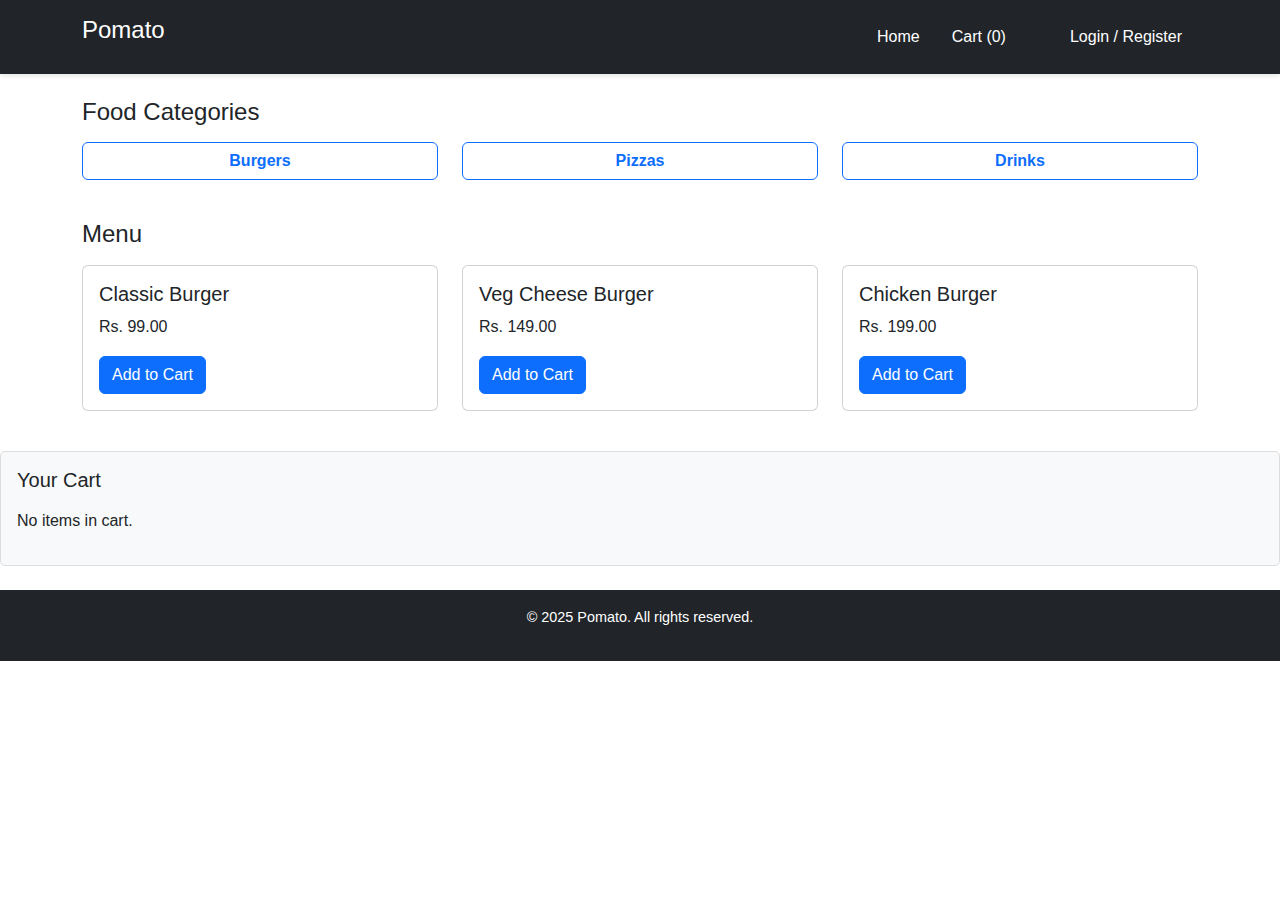
<file: index.html>
<!DOCTYPE html>
<html lang="en">
  <head>
    <meta charset="UTF-8" />
    <meta name="viewport" content="width=device-width, initial-scale=1.0" />
    <link rel="icon" type="image/x-icon" href="favicon.ico">
    <title>Pomato Food Ordering App</title>
    <!-- Link to Bootstrap CSS for styling -->
    <link
      href="https://cdn.jsdelivr.net/npm/bootstrap@5.3.0-alpha1/dist/css/bootstrap.min.css"
      rel="stylesheet"
    />
    <!-- Link to custom CSS -->
    <link rel="stylesheet" href="style.css" />
  </head>
  <body>
    <!-- Link to JavaScript -->
    <script src="script.js"></script>
    <script>
      document.addEventListener("DOMContentLoaded", function () {
        const username = sessionStorage.getItem("loggedInUser");
        const userGreeting = document.getElementById("userGreeting");
        const logoutBtn = document.getElementById("logoutBtn");
        const loginRegisterBtn = document.getElementById("loginRegisterBtn");

        if (username) {
          userGreeting.textContent = "Hello, " + username;
          logoutBtn.style.display = "inline";
          loginRegisterBtn.style.display = "none";
        }

        logoutBtn.addEventListener("click", function () {
          sessionStorage.removeItem("loggedInUser");
          alert("Logged out successfully.");
          window.location.href = "index.html";
        });
      });
    </script>
    <!-- Header -->
    <header class="bg-dark text-white p-3">
      <nav class="container d-flex justify-content-between">
        <h1 class="h4">Pomato</h1>
        <ul class="nav">
          <li class="nav-item">
            <a href="index.html" class="nav-link text-white">Home</a>
          </li>
          <li class="nav-item">
            <a href="cart.html" class="nav-link text-white"
              >Cart (<span id="cart-count">0</span>)</a
            >
          </li>
          <li class="nav-item">
            <span id="userGreeting" class="nav-link text-white"></span>
          </li>
          <li class="nav-item">
            <a
              id="logoutBtn"
              href="#"
              class="nav-link text-white"
              style="display: none"
              >Logout</a
            >
          </li>
          <li class="nav-item">
            <a
              id="loginRegisterBtn"
              href="login.html"
              class="nav-link text-white"
              >Login / Register</a
            >
          </li>
        </ul>
      </nav>
    </header>

    <!-- Main Section -->
    <main class="container mt-4">
      <section id="food-categories">
        <h2>Food Categories</h2>
        <div class="row">
          <div class="col-md-4">
            <button class="btn btn-outline-primary w-100">Burgers</button>
          </div>
          <div class="col-md-4">
            <button class="btn btn-outline-primary w-100">Pizzas</button>
          </div>
          <div class="col-md-4">
            <button class="btn btn-outline-primary w-100">Drinks</button>
          </div>
        </div>
      </section>

      <section id="menu-items" class="mt-4">
        <h2>Menu</h2>
        <div class="row">
          <!-- Menu items will be dynamically loaded here -->
          <p>Loading menu items...</p>
        </div>
      </section>
    </main>

    <!-- Cart Section -->
    <aside id="cart" class="bg-light p-3 mt-4">
      <h2>Your Cart</h2>
      <p>No items in cart.</p>
    </aside>

    <!-- Footer -->
    <footer class="bg-dark text-white text-center p-3 mt-4">
      <p>&copy; 2025 Pomato. All rights reserved.</p>
    </footer>
  </body>
</html>
</file>
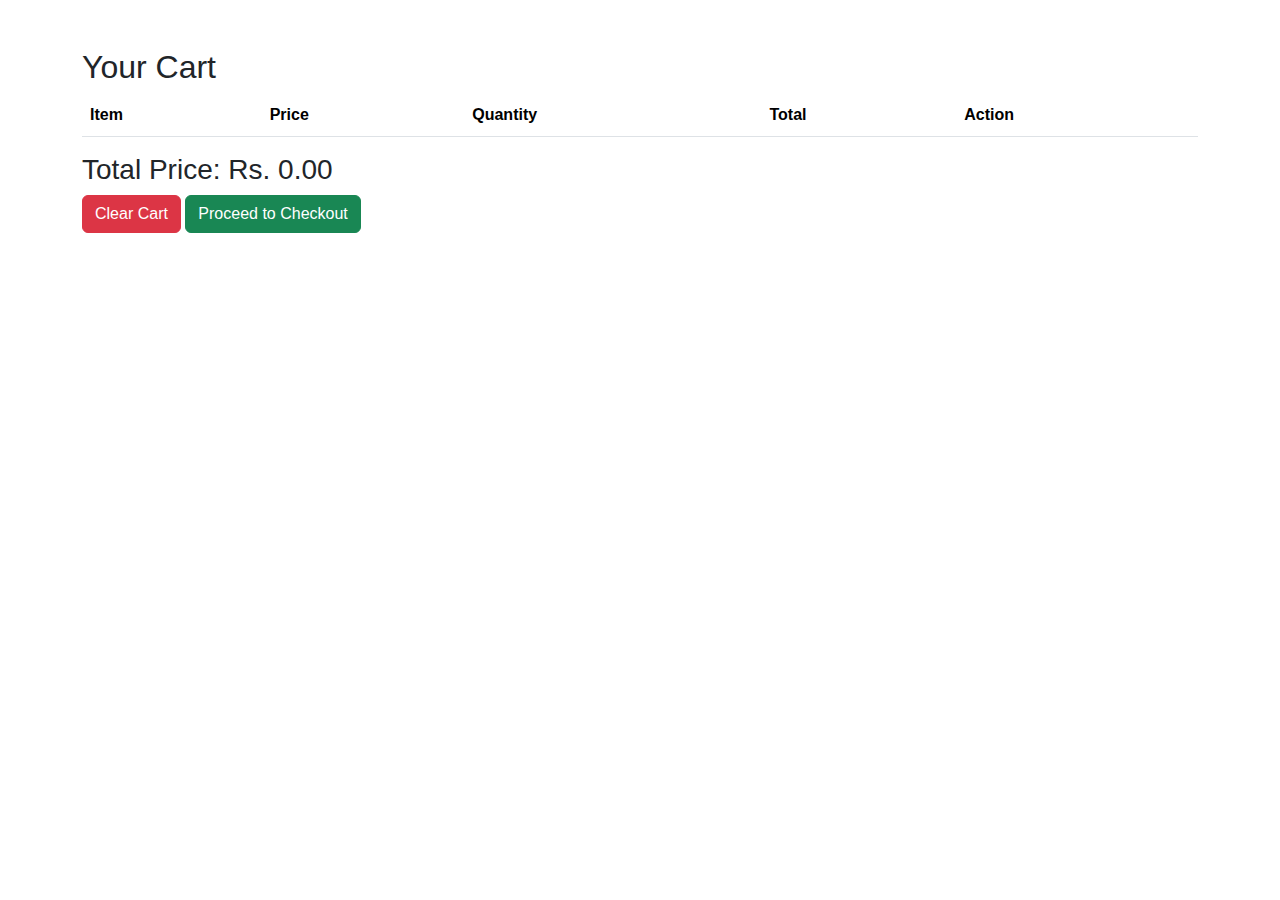
<file: cart.html>
<!DOCTYPE html>
<html lang="en">
  <head>
    <meta charset="UTF-8" />
    <meta name="viewport" content="width=device-width, initial-scale=1.0" />
    <title>Cart</title>
    <link
      href="https://cdn.jsdelivr.net/npm/bootstrap@5.3.0-alpha1/dist/css/bootstrap.min.css"
      rel="stylesheet"
    />
    <link rel="stylesheet" href="style.css" />
  </head>
  <body>
    <div class="container mt-5">
      <h2>Your Cart</h2>
      <table class="table">
        <thead>
          <tr>
            <th>Item</th>
            <th>Price</th>
            <th>Quantity</th>
            <th>Total</th>
            <th>Action</th>
          </tr>
        </thead>
        <tbody id="cart-items">
          <!-- Cart items will be added dynamically -->
        </tbody>
      </table>
      <h3>Total Price: Rs. <span id="cart-total">0.00</span></h3>
      <button class="btn btn-danger" id="clear-cart">Clear Cart</button>
      <button class="btn btn-success" id="checkout">Proceed to Checkout</button>
    </div>

    <script src="cart.js"></script>
  </body>
</html>
</file>
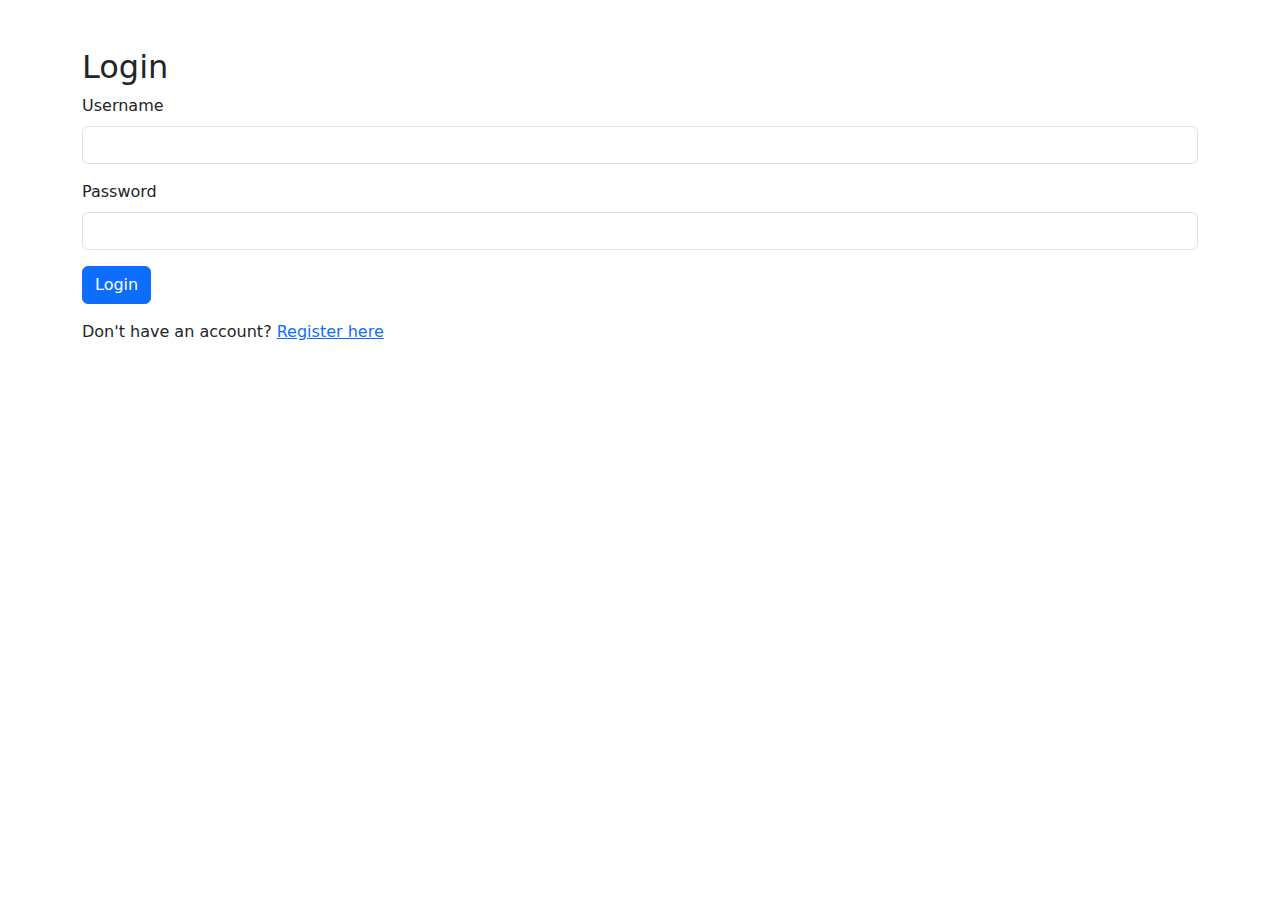
<file: login.html>
<!DOCTYPE html>
<html lang="en">
  <head>
    <meta charset="UTF-8" />
    <meta name="viewport" content="width=device-width, initial-scale=1.0" />
    <title>Login</title>
    <link
      href="https://cdn.jsdelivr.net/npm/bootstrap@5.3.0-alpha1/dist/css/bootstrap.min.css"
      rel="stylesheet"
    />
  </head>
  <body>
    <div class="container mt-5">
      <h2>Login</h2>
      <form id="loginForm">
        <div class="mb-3">
          <label for="loginUsername" class="form-label">Username</label>
          <input type="text" class="form-control" id="loginUsername" required />
        </div>
        <div class="mb-3">
          <label for="loginPassword" class="form-label">Password</label>
          <input
            type="password"
            class="form-control"
            id="loginPassword"
            required
          />
        </div>
        <button type="submit" class="btn btn-primary">Login</button>
      </form>
      <p class="mt-3">
        Don't have an account? <a href="register.html">Register here</a>
      </p>
    </div>

    <script>
      async function hashPassword(password) {
        const encoder = new TextEncoder();
        const data = encoder.encode(password);
        const hashBuffer = await crypto.subtle.digest("SHA-256", data);
        const hashArray = Array.from(new Uint8Array(hashBuffer));
        return hashArray
          .map((byte) => byte.toString(16).padStart(2, "0"))
          .join("");
      }

      document
        .getElementById("loginForm")
        .addEventListener("submit", async function (event) {
          event.preventDefault();

          const username = document.getElementById("loginUsername").value;
          const password = document.getElementById("loginPassword").value;

          const storedHashedPassword = localStorage.getItem(username);
          if (!storedHashedPassword) {
            alert("User not found.");
            return;
          }

          const hashedPassword = await hashPassword(password);
          if (hashedPassword === storedHashedPassword) {
            sessionStorage.setItem("loggedInUser", username);
            alert("Login successful!");
            window.location.href = "index.html";
          } else {
            alert("Invalid password.");
          }
        });
    </script>
  </body>
</html>
</file>
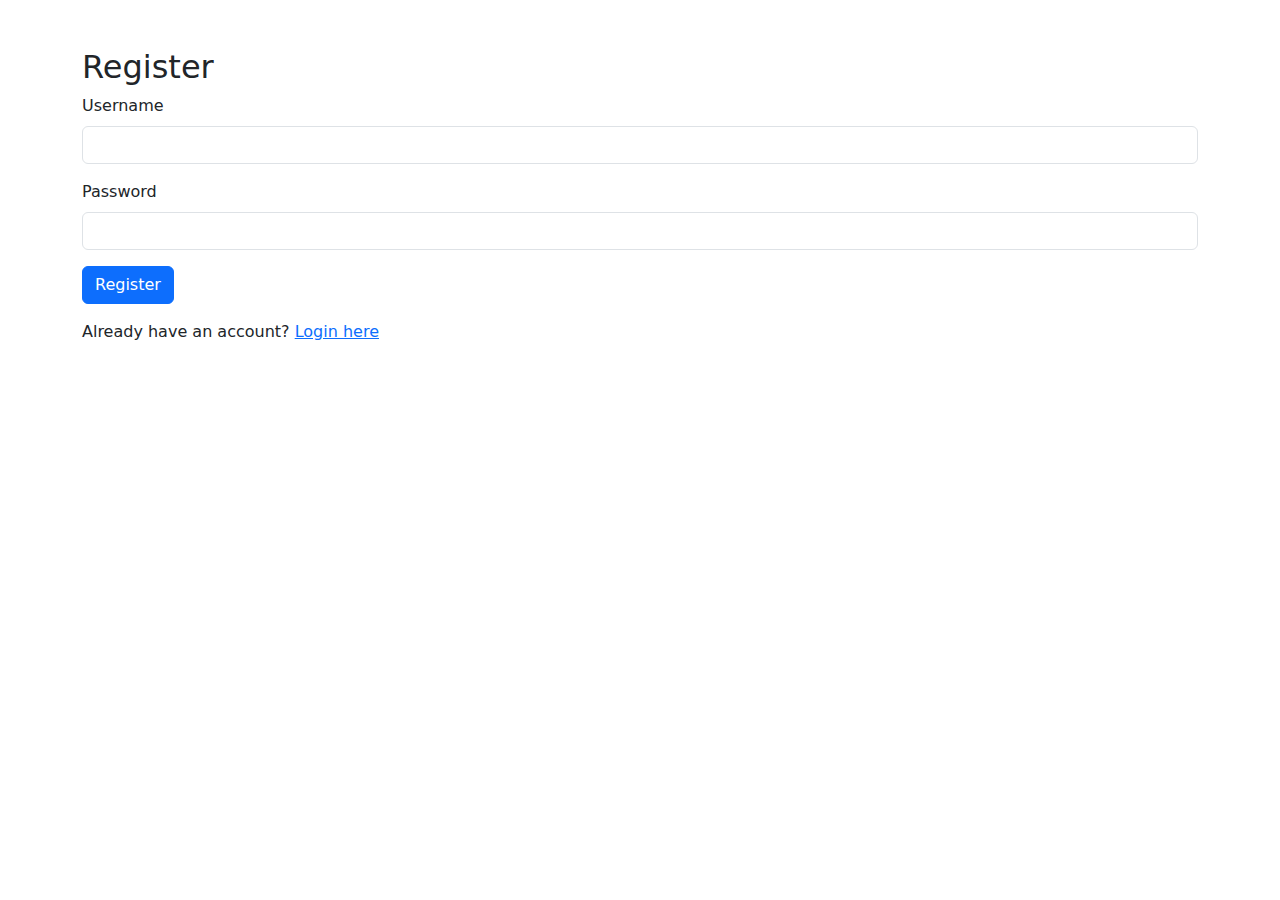
<file: register.html>
<!DOCTYPE html>
<html lang="en">
  <head>
    <meta charset="UTF-8" />
    <meta name="viewport" content="width=device-width, initial-scale=1.0" />
    <title>Register</title>
    <link
      href="https://cdn.jsdelivr.net/npm/bootstrap@5.3.0-alpha1/dist/css/bootstrap.min.css"
      rel="stylesheet"
    />
  </head>
  <body>
    <div class="container mt-5">
      <h2>Register</h2>
      <form id="registerForm">
        <div class="mb-3">
          <label for="username" class="form-label">Username</label>
          <input type="text" class="form-control" id="username" required />
        </div>
        <div class="mb-3">
          <label for="password" class="form-label">Password</label>
          <input type="password" class="form-control" id="password" required />
        </div>
        <button type="submit" class="btn btn-primary">Register</button>
      </form>
      <p class="mt-3">
        Already have an account? <a href="login.html">Login here</a>
      </p>
    </div>

    <script>
      async function hashPassword(password) {
        const encoder = new TextEncoder();
        const data = encoder.encode(password);
        const hashBuffer = await crypto.subtle.digest("SHA-256", data);
        const hashArray = Array.from(new Uint8Array(hashBuffer));
        return hashArray
          .map((byte) => byte.toString(16).padStart(2, "0"))
          .join("");
      }

      document
        .getElementById("registerForm")
        .addEventListener("submit", async function (event) {
          event.preventDefault();

          const username = document.getElementById("username").value;
          const password = document.getElementById("password").value;

          if (localStorage.getItem(username)) {
            alert("Username already exists! Choose another one.");
          } else {
            const hashedPassword = await hashPassword(password);
            localStorage.setItem(username, hashedPassword);
            alert("Registration successful! Please log in.");
            window.location.href = "login.html";
          }
        });
    </script>
  </body>
</html>
</file>
<file: style.css>
/* General Styles */
body {
  font-family: Arial, sans-serif;
  line-height: 1.6;
  margin: 0;
  padding: 0;
}

/* Header Styles */
header {
  box-shadow: 0 2px 5px rgba(0, 0, 0, 0.1);
}

header h1 {
  font-size: 1.5rem;
  margin: 0;
}

/* Food Categories */
#food-categories h2 {
  margin-bottom: 1rem;
  font-size: 1.5rem;
}

#food-categories .btn {
  margin-bottom: 1rem;
  font-size: 1rem;
  font-weight: bold;
}

/* Menu Items */
#menu-items h2 {
  margin-bottom: 1rem;
  font-size: 1.5rem;
}

/* Cart Section */
#cart {
  border: 1px solid #ddd;
  border-radius: 5px;
}

#cart h2 {
  font-size: 1.25rem;
  margin-bottom: 1rem;
}

/* Footer Styles */
footer {
  font-size: 0.9rem;
  margin-top: 2rem;
}

/* Responsive Styles */
@media (max-width: 768px) {
  #food-categories .btn {
    font-size: 0.9rem;
  }

  header h1 {
    font-size: 1.2rem;
  }
}
</file>
